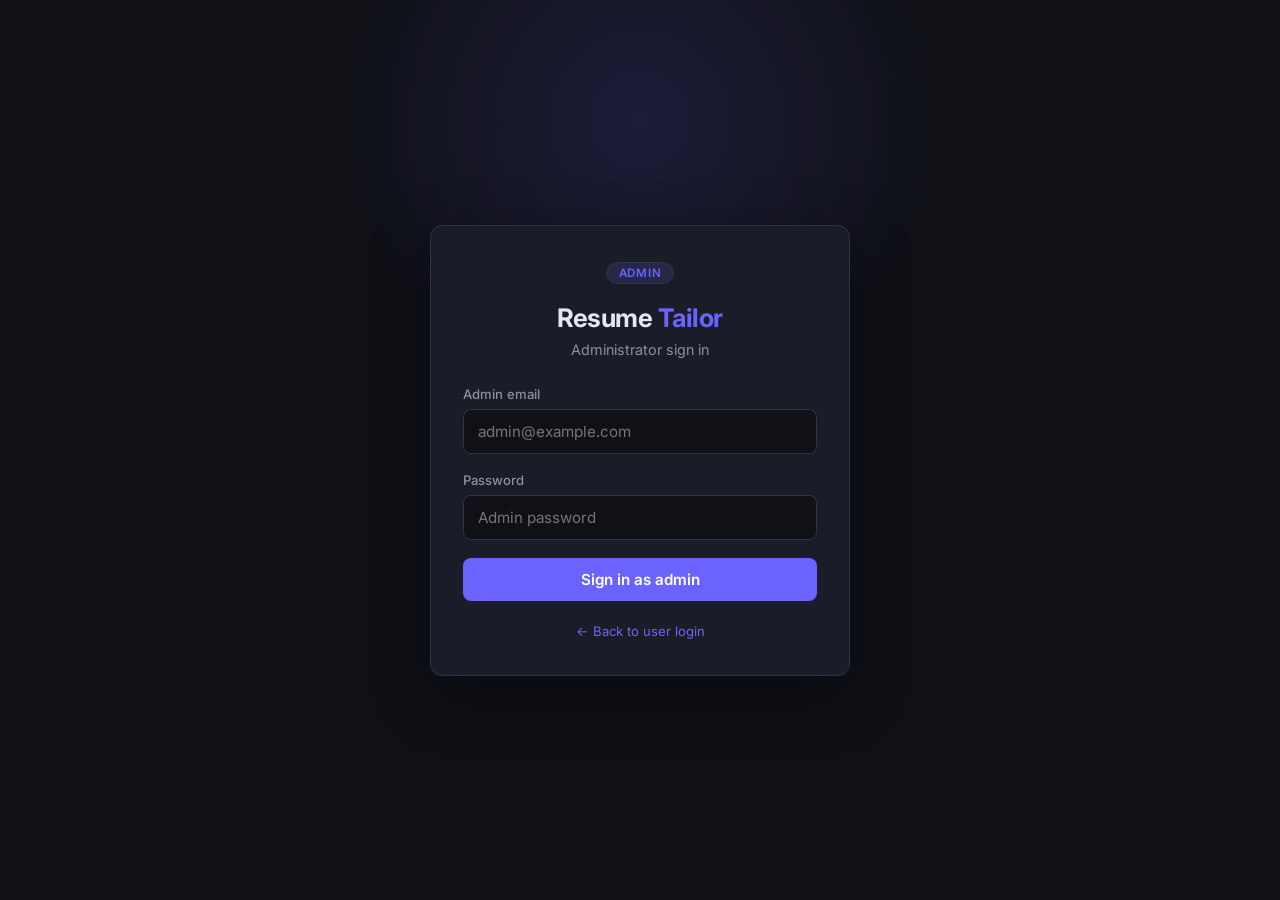
<file: templates/admin.html>
<!DOCTYPE html>
<html lang="en">
<head>
  <meta charset="UTF-8" />
  <meta name="viewport" content="width=device-width, initial-scale=1.0" />
  <title>Admin · Resume Tailor</title>
  <link rel="preconnect" href="https://fonts.googleapis.com" />
  <link rel="preconnect" href="https://fonts.gstatic.com" crossorigin />
  <link href="https://fonts.googleapis.com/css2?family=Inter:wght@400;500;600;700&display=swap" rel="stylesheet" />
  <link rel="stylesheet" href="/static/auth.css" />
</head>
<body>

  <!-- ── Admin login view ── -->
  <div class="auth-wrap" id="admin-login-view" style="display:none;">
    <div class="auth-card">
      <span class="auth-badge">Admin</span>
      <div class="auth-logo"><h1>Resume <span class="accent">Tailor</span></h1></div>
      <p class="auth-sub">Administrator sign in</p>

      <div class="auth-msg" id="admin-login-msg"></div>

      <form id="admin-login-form" autocomplete="off">
        <!-- Off-screen decoys absorb the browser's autofill so the real fields stay empty. -->
        <input type="text" name="username" tabindex="-1" aria-hidden="true" autocomplete="username" class="autofill-decoy" />
        <input type="password" name="password" tabindex="-1" aria-hidden="true" autocomplete="current-password" class="autofill-decoy" />
        <div class="form-group">
          <label for="admin-email">Admin email</label>
          <input type="text" inputmode="email" id="admin-email" name="rt_admin_email_f" autocomplete="off" placeholder="admin@example.com" required />
        </div>
        <div class="form-group">
          <label for="admin-password">Password</label>
          <input type="password" id="admin-password" name="rt_admin_pw_f" autocomplete="new-password" placeholder="Admin password" required />
        </div>
        <button type="submit" class="btn btn-primary" id="admin-login-btn">Sign in as admin</button>
      </form>

      <div class="auth-foot"><a href="/login">← Back to user login</a></div>
    </div>
  </div>

  <!-- ── Admin dashboard view ── -->
  <div class="admin-shell" id="admin-dash-view" style="display:none;">
    <div class="admin-topbar">
      <div>
        <h1>Admin Portal</h1>
        <span class="who" id="admin-who"></span>
      </div>
      <button class="btn btn-ghost" id="admin-logout-btn">Log out</button>
    </div>

    <div class="storage-banner" id="storage-banner" style="display:none;"></div>

    <div class="admin-grid">
      <!-- Create user -->
      <div class="panel">
        <h2>Create a user</h2>
        <p class="hint">The user signs in with this email &amp; password. Their resumes are private to them.</p>
        <div class="auth-msg" id="create-msg"></div>
        <form id="create-user-form" autocomplete="off">
          <div class="form-group">
            <label for="new-name">Full name</label>
            <input type="text" id="new-name" name="rt_new_user_name" autocomplete="off" placeholder="Jane Smith" />
          </div>
          <div class="form-group">
            <label for="new-email">User email</label>
            <input type="email" id="new-email" name="rt_new_user_email" autocomplete="off" placeholder="user@example.com" required />
          </div>
          <div class="form-group">
            <label for="new-password">Password <span style="opacity:.6">(min 6 chars)</span></label>
            <input type="text" id="new-password" name="rt_new_user_pw" autocomplete="off" placeholder="Set a password" required />
          </div>
          <button type="submit" class="btn btn-primary" id="create-btn">Create user</button>
        </form>
      </div>

      <!-- User list -->
      <div class="panel">
        <h2>Users <span class="count-pill" id="user-count">0</span></h2>
        <div id="users-container">
          <div class="users-empty">Loading…</div>
        </div>
      </div>
    </div>
  </div>

  <script src="/static/admin.js"></script>
</body>
</html>
</file>
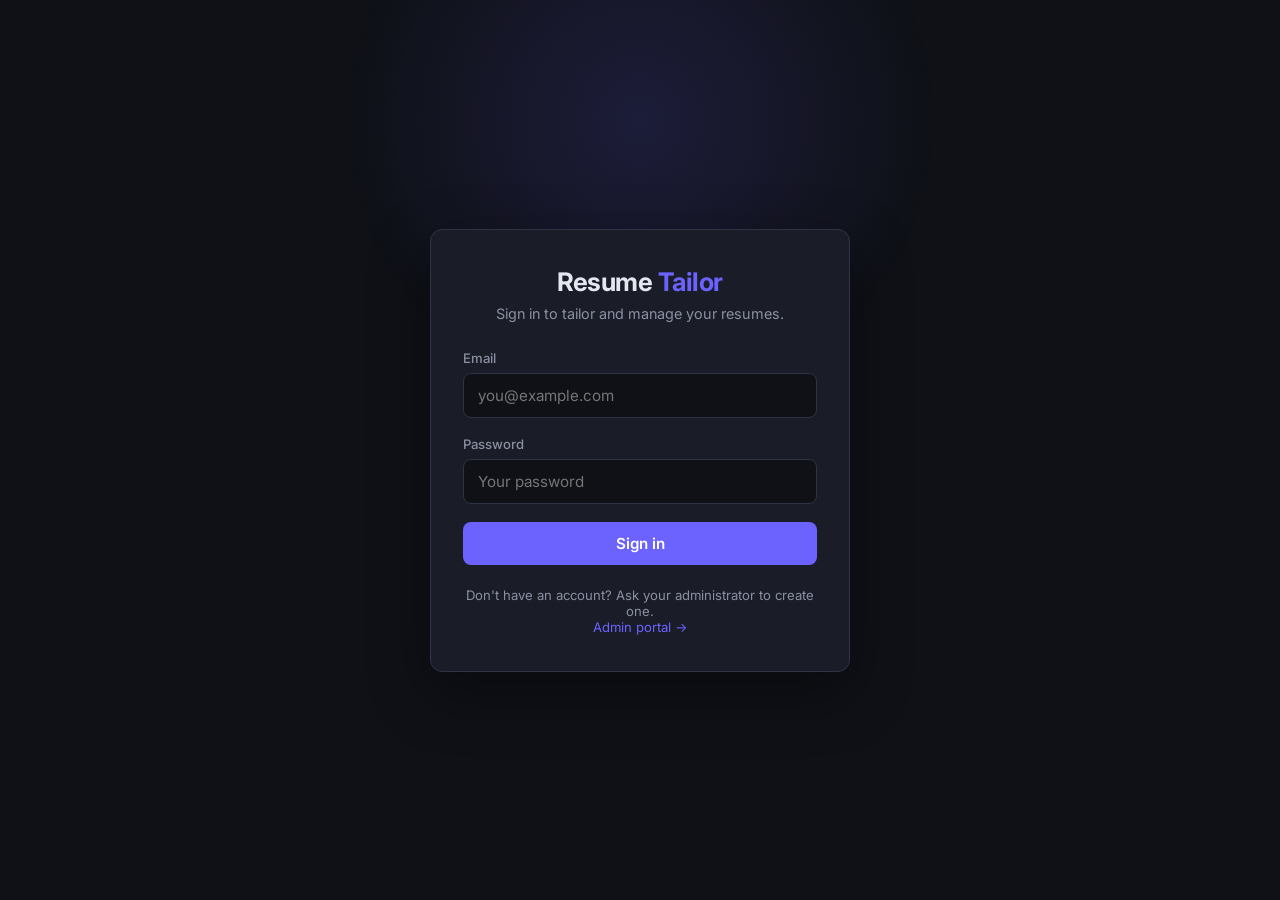
<file: templates/login.html>
<!DOCTYPE html>
<html lang="en">
<head>
  <meta charset="UTF-8" />
  <meta name="viewport" content="width=device-width, initial-scale=1.0" />
  <title>Sign in · Resume Tailor</title>
  <link rel="preconnect" href="https://fonts.googleapis.com" />
  <link rel="preconnect" href="https://fonts.gstatic.com" crossorigin />
  <link href="https://fonts.googleapis.com/css2?family=Inter:wght@400;500;600;700&display=swap" rel="stylesheet" />
  <link rel="stylesheet" href="/static/auth.css" />
</head>
<body>
  <div class="auth-wrap">
    <div class="auth-card">
      <div class="auth-logo"><h1>Resume <span class="accent">Tailor</span></h1></div>
      <p class="auth-sub">Sign in to tailor and manage your resumes.</p>

      <div class="auth-msg" id="auth-msg"></div>

      <form id="login-form" autocomplete="off">
        <!-- Off-screen decoys absorb the browser's autofill so the real fields stay empty. -->
        <input type="text" name="username" tabindex="-1" aria-hidden="true" autocomplete="username" class="autofill-decoy" />
        <input type="password" name="password" tabindex="-1" aria-hidden="true" autocomplete="current-password" class="autofill-decoy" />
        <div class="form-group">
          <label for="email">Email</label>
          <input type="text" inputmode="email" id="email" name="rt_login_email" autocomplete="off" placeholder="you@example.com" required />
        </div>
        <div class="form-group">
          <label for="password">Password</label>
          <input type="password" id="password" name="rt_login_pw" autocomplete="new-password" placeholder="Your password" required />
        </div>
        <button type="submit" class="btn btn-primary" id="login-btn">Sign in</button>
      </form>

      <div class="auth-foot">
        Don't have an account? Ask your administrator to create one.<br />
        <a href="/admin">Admin portal →</a>
      </div>
    </div>
  </div>
  <script src="/static/login.js"></script>
</body>
</html>
</file>
<file: static/auth.css>
/* ─────────────────────────────────────────────
   Auth pages (login + admin) — standalone styling
   Matches the main app's dark theme.
   ───────────────────────────────────────────── */
:root {
  --bg: #0f1117;
  --surface: #1a1d27;
  --surface-2: #222634;
  --border: #2e3345;
  --text: #e4e6f0;
  --text-muted: #8b8fa3;
  --accent: #6c63ff;
  --accent-hover: #7b73ff;
  --accent-glow: rgba(108, 99, 255, 0.15);
  --success: #34d399;
  --error: #f87171;
  --warning: #fbbf24;
  --radius: 12px;
  --radius-sm: 8px;
}

* { box-sizing: border-box; margin: 0; padding: 0; }

/* Off-screen decoy inputs that soak up the browser's autofill. Not display:none
   (browsers skip hidden fields when autofilling). */
.autofill-decoy {
  position: absolute !important;
  left: -9999px !important;
  top: -9999px !important;
  width: 1px;
  height: 1px;
  opacity: 0;
  pointer-events: none;
}

/* If a browser still force-fills a real field, at least kill the yellow tint so it
   matches the dark theme (and our JS clears the value anyway). */
input:-webkit-autofill,
input:-webkit-autofill:hover,
input:-webkit-autofill:focus {
  -webkit-text-fill-color: #e4e6f0;
  -webkit-box-shadow: 0 0 0 1000px #0f1117 inset;
  box-shadow: 0 0 0 1000px #0f1117 inset;
  caret-color: #e4e6f0;
}

body {
  font-family: "Inter", system-ui, -apple-system, sans-serif;
  background: var(--bg);
  color: var(--text);
  min-height: 100vh;
  display: flex;
  flex-direction: column;
  align-items: center;
  padding: 40px 20px;
}

/* Background glow */
body::before {
  content: "";
  position: fixed;
  top: -20%;
  left: 50%;
  transform: translateX(-50%);
  width: 600px;
  height: 600px;
  background: radial-gradient(circle, var(--accent-glow), transparent 70%);
  pointer-events: none;
  z-index: 0;
}

.auth-wrap {
  position: relative;
  z-index: 1;
  width: 100%;
  max-width: 420px;
  margin: auto 0;
}

.auth-card {
  background: var(--surface);
  border: 1px solid var(--border);
  border-radius: var(--radius);
  padding: 36px 32px;
  box-shadow: 0 20px 60px rgba(0, 0, 0, 0.4);
}

.auth-logo {
  text-align: center;
  margin-bottom: 8px;
}
.auth-logo h1 {
  font-size: 1.6rem;
  font-weight: 700;
  letter-spacing: -0.02em;
}
.auth-logo .accent { color: var(--accent); }

.auth-sub {
  text-align: center;
  color: var(--text-muted);
  font-size: 0.9rem;
  margin-bottom: 28px;
}

.auth-badge {
  display: inline-block;
  font-size: 0.72rem;
  font-weight: 600;
  text-transform: uppercase;
  letter-spacing: 0.06em;
  color: var(--accent);
  background: var(--accent-glow);
  border: 1px solid var(--border);
  border-radius: 999px;
  padding: 3px 12px;
  margin: 0 auto 18px;
  display: block;
  width: fit-content;
}

.form-group { margin-bottom: 18px; }
.form-group label {
  display: block;
  font-size: 0.82rem;
  font-weight: 500;
  color: var(--text-muted);
  margin-bottom: 7px;
}
.form-group input {
  width: 100%;
  background: var(--bg);
  border: 1px solid var(--border);
  border-radius: var(--radius-sm);
  color: var(--text);
  font-size: 0.95rem;
  padding: 12px 14px;
  transition: border-color 0.15s, box-shadow 0.15s;
  font-family: inherit;
}
.form-group input:focus {
  outline: none;
  border-color: var(--accent);
  box-shadow: 0 0 0 3px var(--accent-glow);
}

.btn {
  width: 100%;
  border: none;
  border-radius: var(--radius-sm);
  padding: 12px 18px;
  font-size: 0.95rem;
  font-weight: 600;
  cursor: pointer;
  font-family: inherit;
  transition: background 0.15s, transform 0.05s;
}
.btn:active { transform: translateY(1px); }
.btn-primary { background: var(--accent); color: #fff; }
.btn-primary:hover { background: var(--accent-hover); }
.btn-primary:disabled { opacity: 0.6; cursor: not-allowed; }
.btn-ghost {
  background: transparent;
  border: 1px solid var(--border);
  color: var(--text-muted);
  width: auto;
  padding: 8px 14px;
  font-size: 0.85rem;
}
.btn-ghost:hover { color: var(--text); border-color: var(--accent); }
.btn-danger {
  background: transparent;
  border: 1px solid var(--border);
  color: var(--error);
  width: auto;
  padding: 6px 12px;
  font-size: 0.8rem;
}
.btn-danger:hover { background: rgba(248, 113, 113, 0.1); }

.auth-msg {
  font-size: 0.85rem;
  padding: 10px 14px;
  border-radius: var(--radius-sm);
  margin-bottom: 16px;
  display: none;
}
.auth-msg.error {
  display: block;
  color: var(--error);
  background: rgba(248, 113, 113, 0.1);
  border: 1px solid rgba(248, 113, 113, 0.3);
}
.auth-msg.success {
  display: block;
  color: var(--success);
  background: rgba(52, 211, 153, 0.1);
  border: 1px solid rgba(52, 211, 153, 0.3);
}

.auth-foot {
  text-align: center;
  margin-top: 22px;
  font-size: 0.82rem;
  color: var(--text-muted);
}
.auth-foot a { color: var(--accent); text-decoration: none; }
.auth-foot a:hover { text-decoration: underline; }

/* ── Admin dashboard ── */
.admin-shell {
  position: relative;
  z-index: 1;
  width: 100%;
  max-width: 860px;
}
.admin-topbar {
  display: flex;
  align-items: center;
  justify-content: space-between;
  margin-bottom: 24px;
}
.admin-topbar h1 { font-size: 1.4rem; font-weight: 700; }
.admin-topbar .who { color: var(--text-muted); font-size: 0.85rem; }

.admin-grid {
  display: grid;
  grid-template-columns: 320px 1fr;
  gap: 20px;
}
@media (max-width: 720px) {
  .admin-grid { grid-template-columns: 1fr; }
}

.panel {
  background: var(--surface);
  border: 1px solid var(--border);
  border-radius: var(--radius);
  padding: 22px;
}
.panel h2 {
  font-size: 1.05rem;
  font-weight: 600;
  margin-bottom: 16px;
}
.panel .hint { color: var(--text-muted); font-size: 0.8rem; margin-bottom: 16px; }

.user-table { width: 100%; border-collapse: collapse; }
.user-table th {
  text-align: left;
  font-size: 0.72rem;
  text-transform: uppercase;
  letter-spacing: 0.05em;
  color: var(--text-muted);
  padding: 8px 10px;
  border-bottom: 1px solid var(--border);
}
.user-table td {
  padding: 10px;
  font-size: 0.88rem;
  border-bottom: 1px solid var(--border);
  vertical-align: middle;
}
.user-table tr:last-child td { border-bottom: none; }
.user-email { font-weight: 500; }
.user-date { color: var(--text-muted); font-size: 0.78rem; }
.users-empty { color: var(--text-muted); font-size: 0.88rem; padding: 16px 4px; }

.count-pill {
  font-size: 0.72rem;
  color: var(--text-muted);
  background: var(--surface-2);
  border: 1px solid var(--border);
  border-radius: 999px;
  padding: 2px 10px;
  margin-left: 8px;
}

.storage-banner {
  border-radius: var(--radius-sm);
  padding: 12px 16px;
  font-size: 0.85rem;
  font-weight: 500;
  margin-bottom: 20px;
  border: 1px solid var(--border);
}
.storage-banner.ok {
  color: var(--success);
  background: rgba(52, 211, 153, 0.08);
  border-color: rgba(52, 211, 153, 0.3);
}
.storage-banner.warn {
  color: var(--warning);
  background: rgba(251, 191, 36, 0.08);
  border-color: rgba(251, 191, 36, 0.35);
}

.spinner {
  width: 18px; height: 18px;
  border: 2px solid var(--border);
  border-top-color: var(--accent);
  border-radius: 50%;
  animation: spin 0.7s linear infinite;
  display: inline-block;
  vertical-align: middle;
}
@keyframes spin { to { transform: rotate(360deg); } }

/* Admin user table: inline editable name / password */
.user-edit-input {
  width: 100%;
  min-width: 120px;
  background: var(--bg);
  border: 1px solid var(--border);
  border-radius: var(--radius-sm);
  color: var(--text);
  font-size: 0.85rem;
  padding: 7px 10px;
  font-family: inherit;
}
.user-edit-input.mono { font-family: 'JetBrains Mono', monospace; font-size: 0.82rem; }
.user-edit-input:focus { outline: none; border-color: var(--accent); box-shadow: 0 0 0 3px var(--accent-glow); }
.user-table td { vertical-align: middle; }

/* Wider admin shell to fit the name/email/password columns */
.admin-shell { max-width: 1040px; }

/* ─── Admin: per-user provider API keys ─── */
.keys-panel {
  display: flex;
  flex-direction: column;
  gap: 8px;
  padding: 10px 12px;
  margin: 2px 0 8px;
  background: rgba(255, 255, 255, 0.03);
  border: 1px solid var(--border);
  border-radius: 8px;
}
.keys-panel.keys-empty {
  color: var(--text-muted);
  font-size: 0.85rem;
}
.key-row {
  display: flex;
  align-items: center;
  gap: 8px;
  flex-wrap: wrap;
}
.key-provider {
  min-width: 165px;
  font-size: 0.85rem;
  color: var(--text-muted);
}
.key-value {
  flex: 1;
  min-width: 180px;
  padding: 5px 8px;
  font-family: 'JetBrains Mono', monospace;
  font-size: 0.8rem;
  color: var(--text);
  background: var(--bg);
  border: 1px solid var(--border);
  border-radius: 6px;
  overflow-wrap: anywhere;
}
</file>
